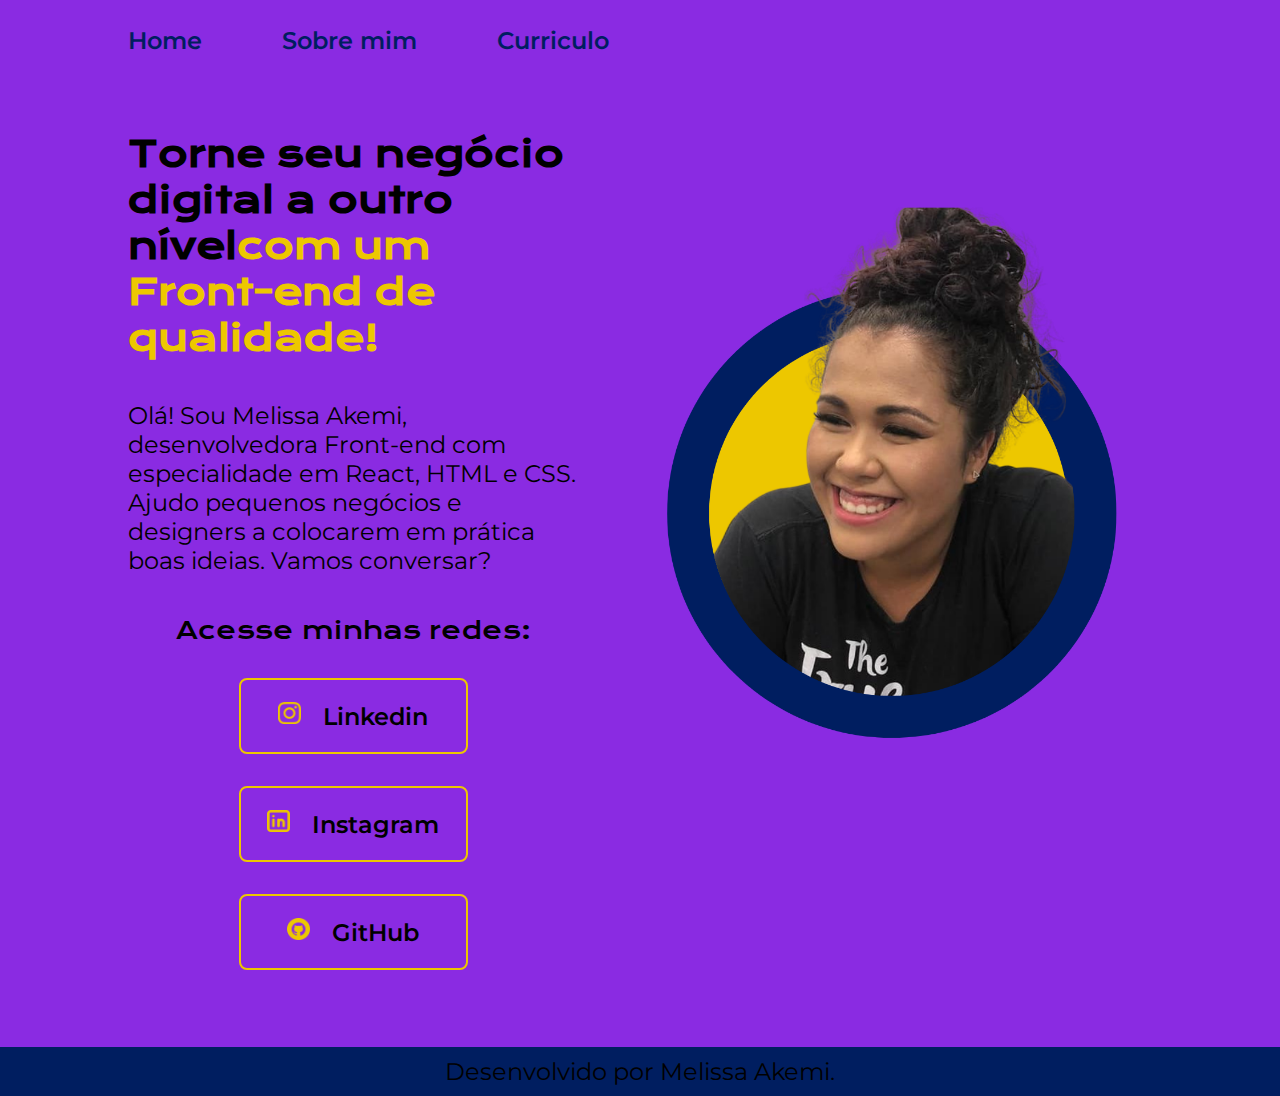
<file: index.html>
<!DOCTYPE html>
<html lang="pt-br">

<head>
    <meta charset="UTF-8">
    <meta http-equiv="X-UA-Compatible" content="IE=edge">
    <meta name="viewport" content="width=device-width, initial-scale=1.0">
    <title>Portifolio</title>
    <link rel="stylesheet" href="styles/style.css">
</head>

<body>
    <header class="cabecalho">
        <nav class="cabecalho__menu"> <!-- navega com links-->
            <a class="cabecalho__menu__link" href="index.html"> Home </a>
            <a class="cabecalho__menu__link" href="abaut.html"> Sobre mim </a>
            <a class="cabecalho__menu__link" href="curriculo.html">Curriculo</a>

        </nav>

    </header>
    <main class="apresentacao">
        <section class="apresentacao__conteudo">
            <h1 class="apresentacao__conteudo__titulo">Torne seu negócio digital a outro nível<strong 
            class="titulo-destaque">com um Front-end de qualidade!
            </strong></h1>
            <p class="apresentacao__conteudo__texto">Olá! Sou Melissa Akemi, desenvolvedora
            Front-end com especialidade em React, HTML e
            CSS. Ajudo pequenos negócios e designers a
            colocarem em prática boas ideias. Vamos
            conversar?</p>
            <div class="apresentacao__links">
                <h2 class="apresentacao__links__subtitulo">
                    Acesse minhas redes:
                </h2>
                <a 
                
                class="apresentacao__links__link" href="https://www.linkedin.com/in/melissa-akemi-cardoso-dos-santos-330835207/i">
                    <img class="assets__logo" src="assets/2.png" alt="logo linkedin">
                    Linkedin
                </a>
                <a class="apresentacao__links__link" href="hhttps://www.instagram.com/akemi.mel/">
                    <img class="assets__logo" src="assets/1.png" alt="logo instagram">
                    Instagram
                </a>
                <a class="apresentacao__links__link" href="https://github.com/MelAkemi">
                    <img class="assets__logo" src="assets/3.png" alt="logo github">
                    GitHub
                </a>
              
            </div>
        </section>
        <img class="assets__melissa" src="assets/meel.png" alt="Foto da Melissa Akemi Designer">
    </main>
    <footer class="rodape">
        <p>Desenvolvido por Melissa Akemi.</p>
    </footer>
</body>

</html>
</file>
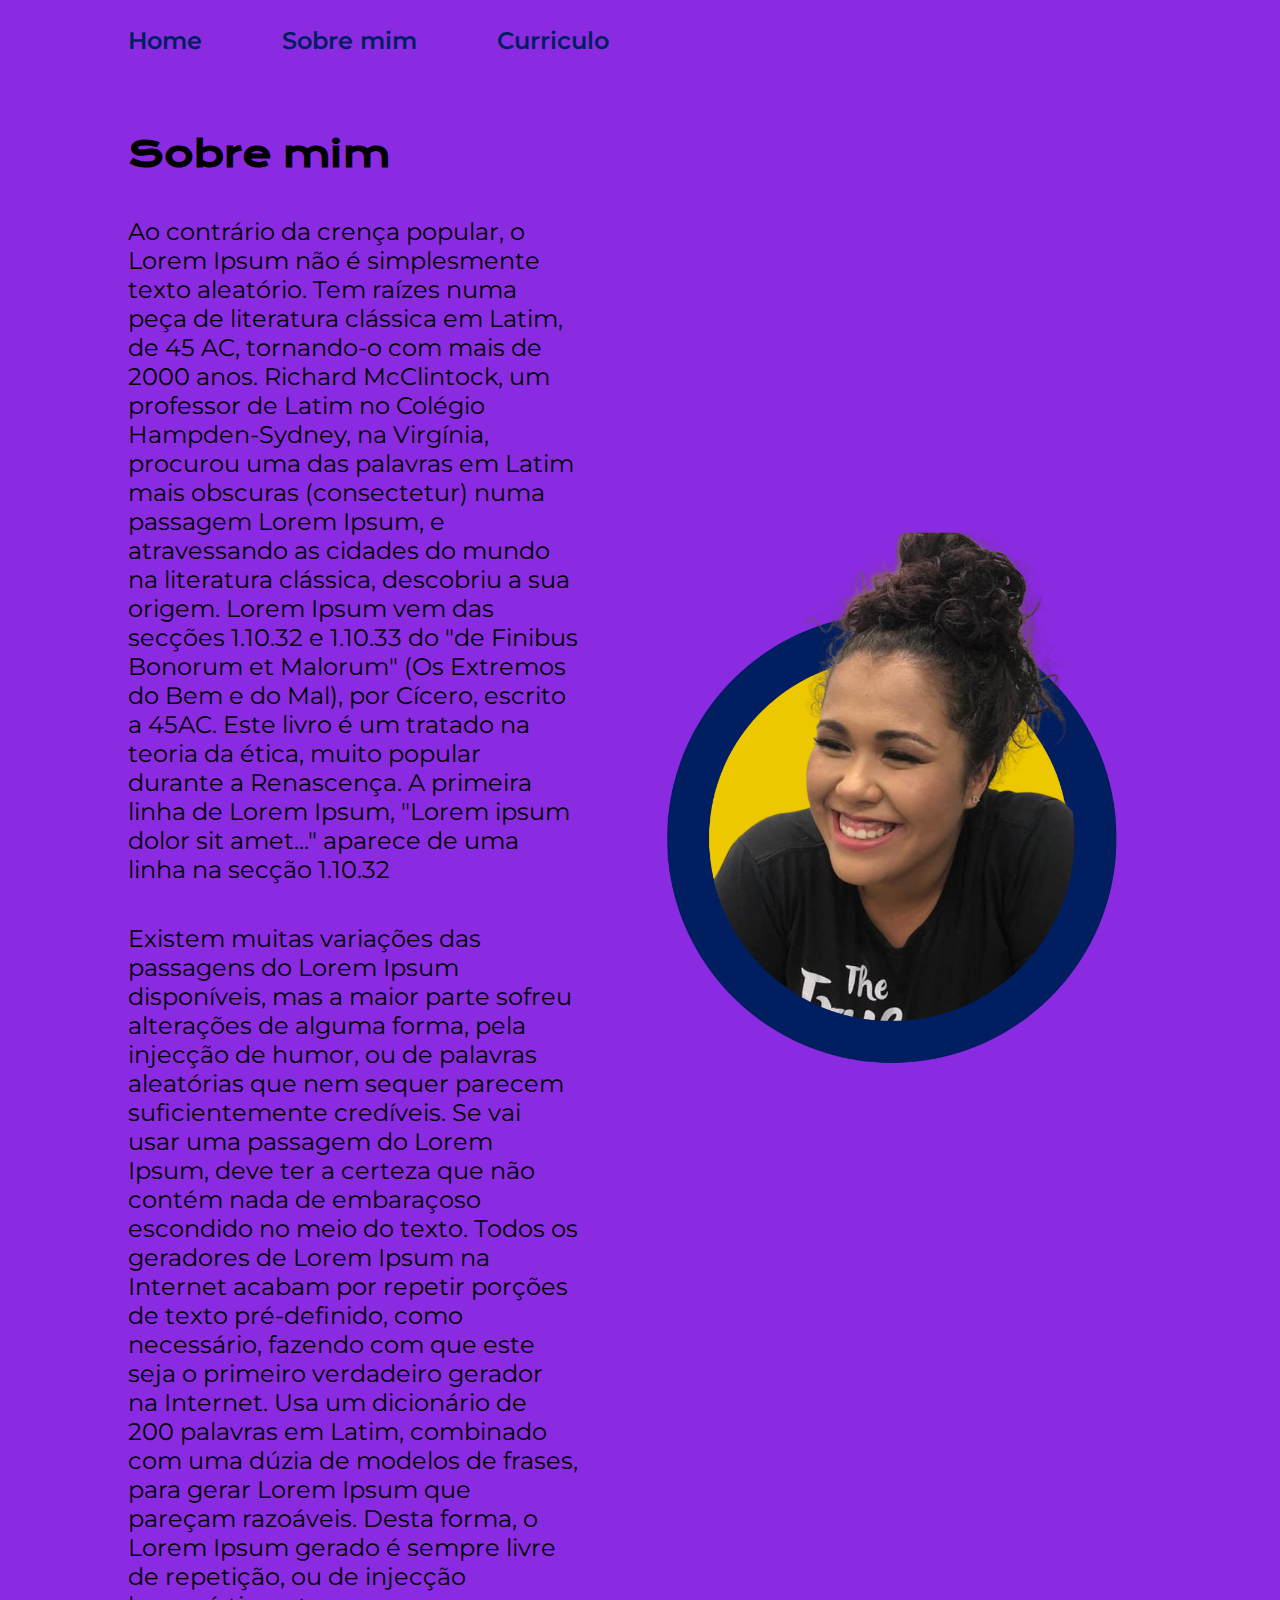
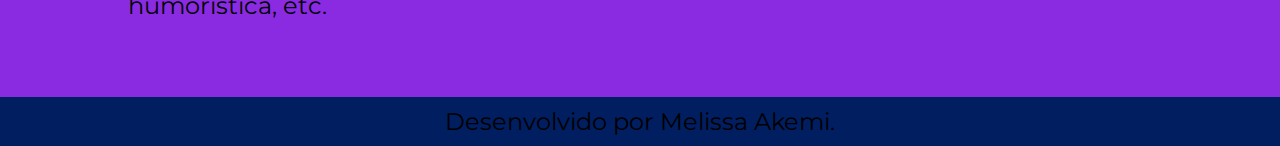
<file: abaut.html>
<!DOCTYPE html>
<html lang="pt-br">
<head>
    <meta charset="UTF-8">
    <meta http-equiv="X-UA-Compatible" content="IE=edge">
    <meta name="viewport" content="width=device-width, initial-scale=1.0">
    <link rel="stylesheet" href="styles/style.css">
    <title>Sobre mim</title>
</head>
<body>
    <header class="cabecalho">
        <nav class="cabecalho__menu"> <!-- navega com links-->
            <a class="cabecalho__menu__link" href="index.html"> Home </a>
            <a class="cabecalho__menu__link" href="abaut.html"> Sobre mim </a>
            <a class="cabecalho__menu__link" href="curriculo.html">Curriculo</a>

        </nav>

    </header>
    <main class="apresentacao">
        <section class="apresentacao__conteudo">
            <h1 class="apresentacao__conteudo__titulo"> Sobre mim</h1>

            <p class="apresentacao__conteudo__texto">Ao contrário da crença popular, o Lorem Ipsum não é simplesmente texto aleatório. Tem raízes numa peça de literatura clássica em Latim, de 45 AC, tornando-o com mais de 2000 anos. Richard McClintock, um professor de Latim no Colégio Hampden-Sydney, na Virgínia, procurou uma das palavras em Latim mais obscuras (consectetur) numa passagem Lorem Ipsum, e atravessando as cidades do mundo na literatura clássica, descobriu a sua origem. Lorem Ipsum vem das secções 1.10.32 e 1.10.33 do "de Finibus Bonorum et Malorum" (Os Extremos do Bem e do Mal), por Cícero, escrito a 45AC. Este livro é um tratado na teoria da ética, muito popular durante a Renascença. A primeira linha de Lorem Ipsum, "Lorem ipsum dolor sit amet..." aparece de uma linha na secção 1.10.32</p>
            
            <p class="apresentacao__conteudo__texto">Existem muitas variações das passagens do Lorem Ipsum disponíveis, mas a maior parte sofreu alterações de alguma forma, pela injecção de humor, ou de palavras aleatórias que nem sequer parecem suficientemente credíveis. Se vai usar uma passagem do Lorem Ipsum, deve ter a certeza que não contém nada de embaraçoso escondido no meio do texto. Todos os geradores de Lorem Ipsum na Internet acabam por repetir porções de texto pré-definido, como necessário, fazendo com que este seja o primeiro verdadeiro gerador na Internet. Usa um dicionário de 200 palavras em Latim, combinado com uma dúzia de modelos de frases, para gerar Lorem Ipsum que pareçam razoáveis. Desta forma, o Lorem Ipsum gerado é sempre livre de repetição, ou de injecção humorística, etc.</p>
        </section>
        <img class="assets__melissa" src="assets/meel.png" alt="Foto da Melissa Akemi Designer">
    </main>
    <footer class="rodape">
        <p>Desenvolvido por Melissa Akemi.</p>
    </footer>
    
</body>
</html>
</file>
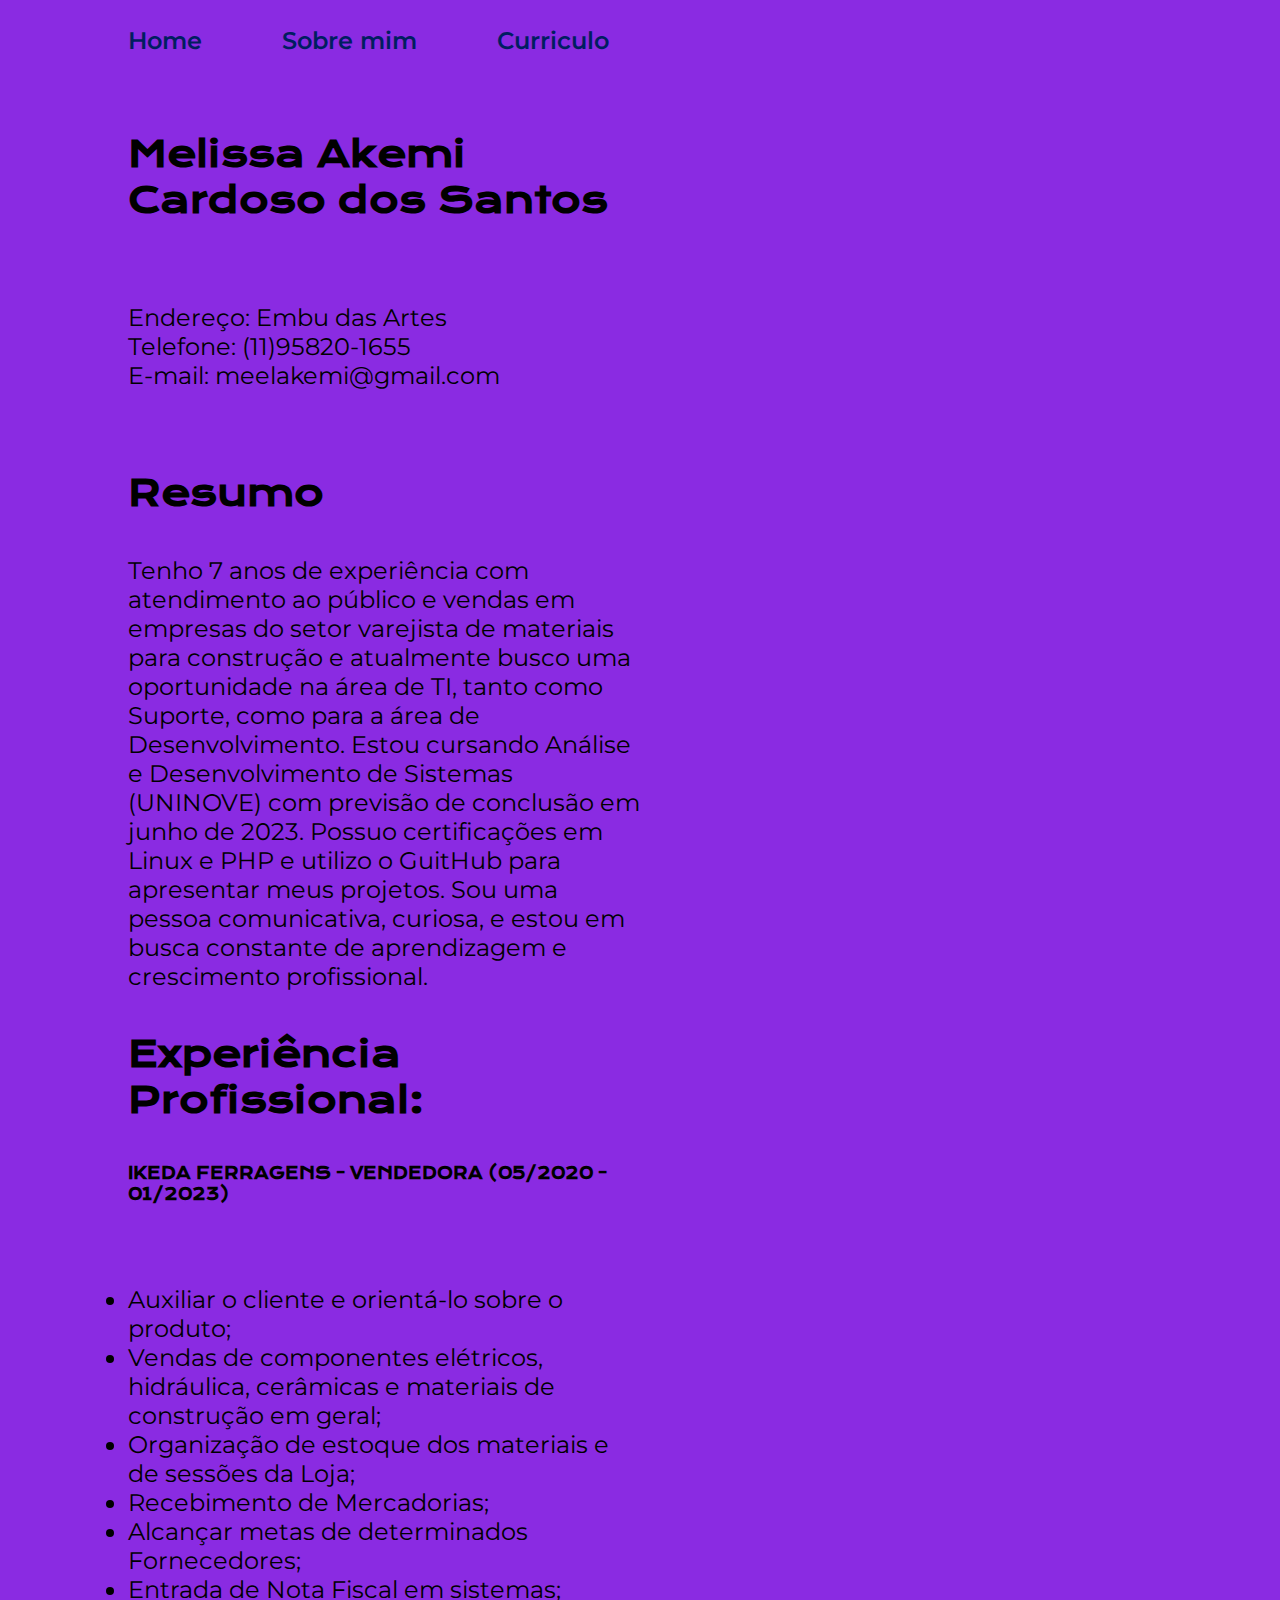
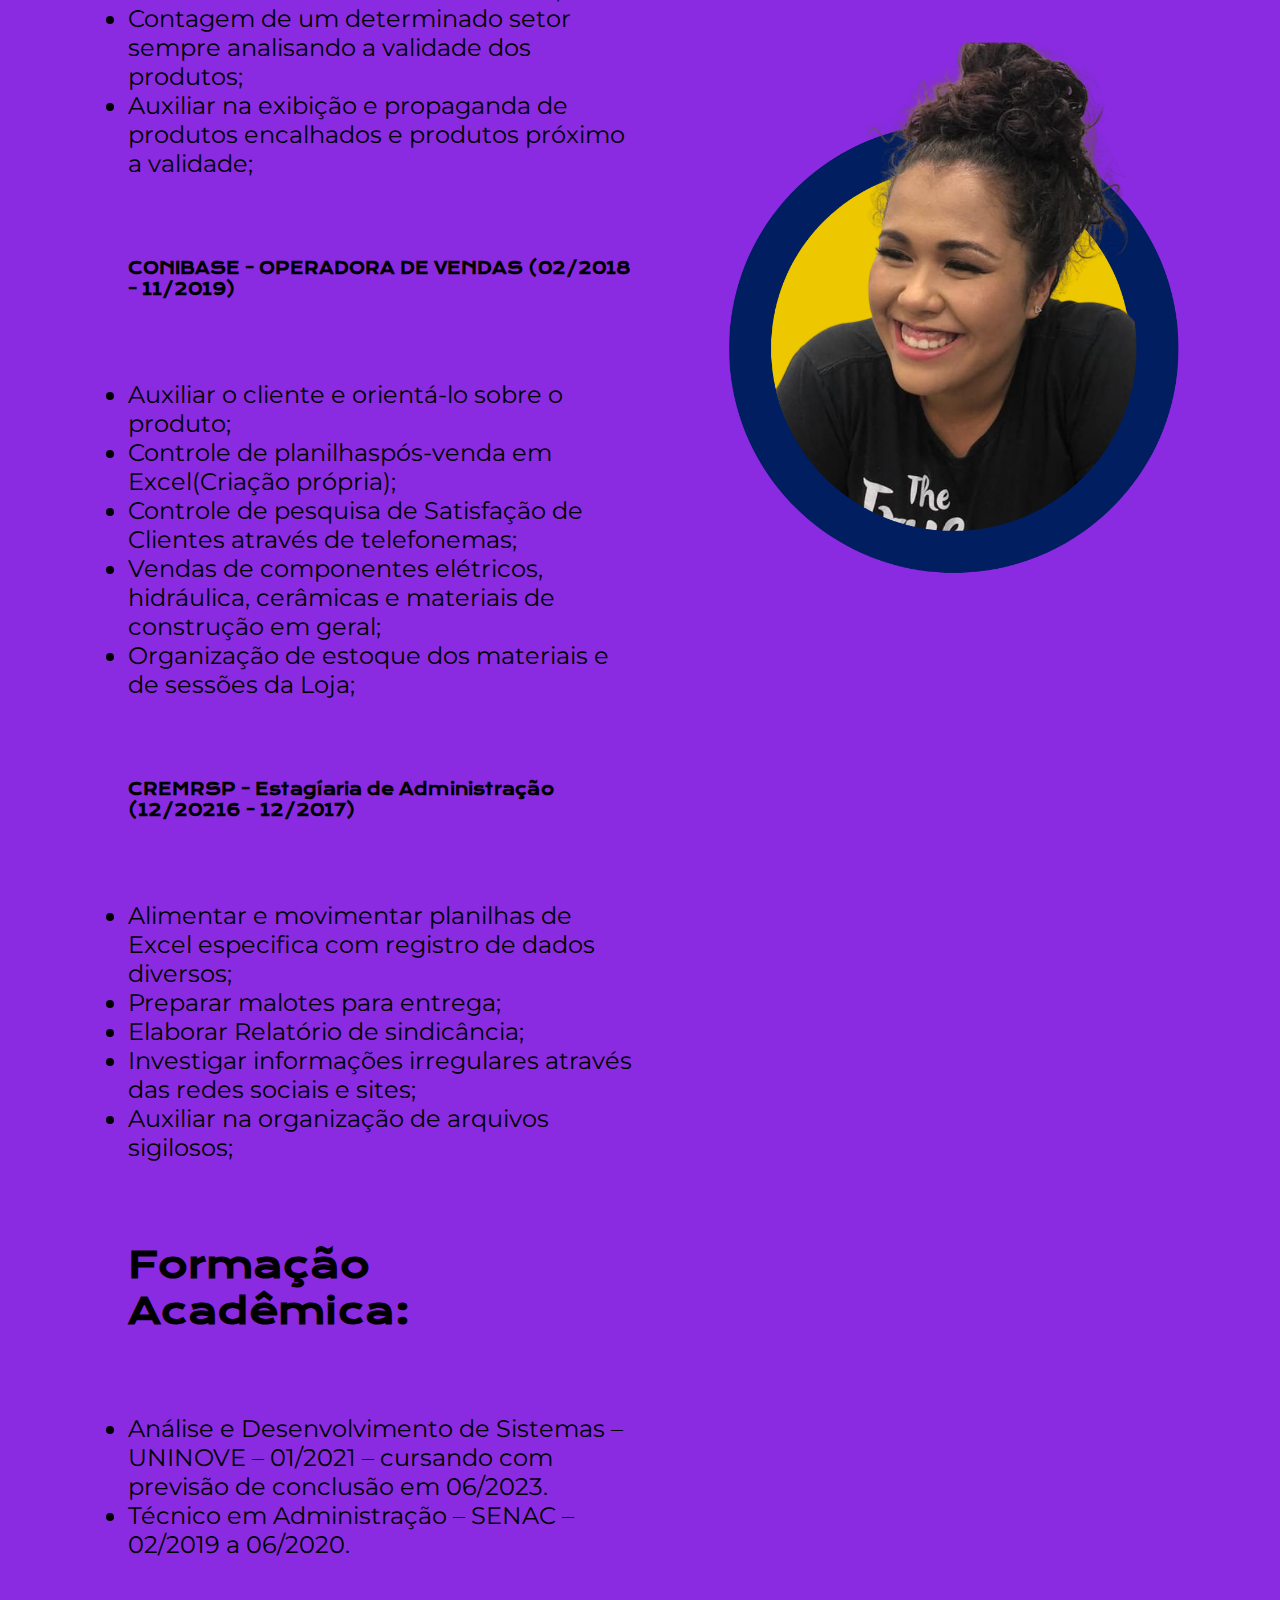
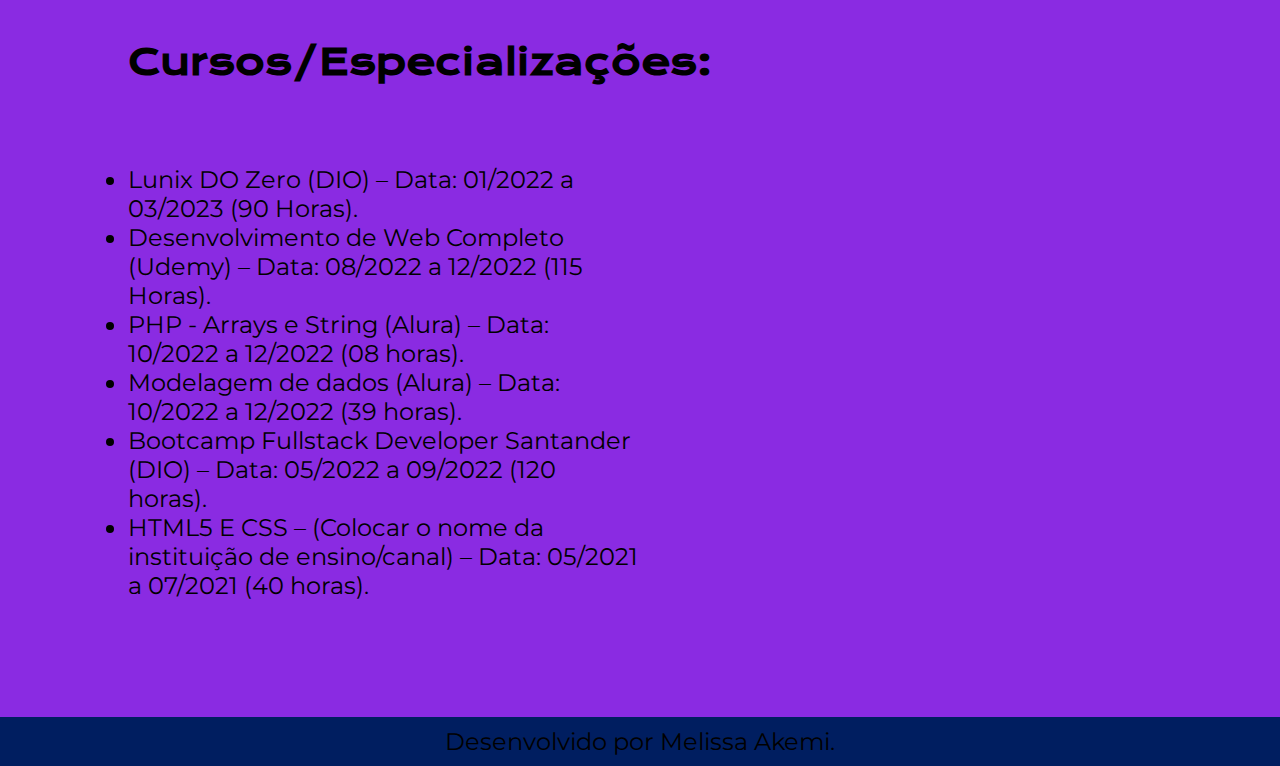
<file: curriculo.html>
<!DOCTYPE html>
<html lang="pr-br">
<head>
    <meta charset="UTF-8">
    <meta http-equiv="X-UA-Compatible" content="IE=edge">
    <meta name="viewport" content="width=device-width, initial-scale=1.0">
    <link rel="stylesheet" href="styles/style.css">
    <title>Curriculo</title>
</head>
<body>
    <header class="cabecalho">
        <nav class="cabecalho__menu"> <!-- navega com links-->
            <a class="cabecalho__menu__link" href="index.html"> Home </a>
            <a class="cabecalho__menu__link" href="abaut.html"> Sobre mim </a>
            <a class="cabecalho__menu__link" href="curriculo.html">Curriculo</a>

        </nav>

    </header>

    <main class="apresentacao">
        <section class="apresentacao__conteudo">
            <h1 class="apresentacao__conteudo__titulo"> Melissa Akemi Cardoso dos Santos </h1>
            <p class="apresentacao__conteudo__texto">
            <ul class="lista__cv">
                <li>Endereço: Embu das Artes</li>
                <li>Telefone: (11)95820-1655</li>
                <li>E-mail: meelakemi@gmail.com</li>
            </ul>
            </p>

            <h1 class="apresentacao__conteudo__titulo"> Resumo </h1>
            <p class="apresentacao__conteudo__texto">
                Tenho 7 anos de experiência com atendimento ao público e vendas em empresas do setor 
                varejista de materiais para construção e atualmente busco uma oportunidade na área de TI, 
                tanto como Suporte, como para a área de Desenvolvimento. 
                Estou cursando Análise e Desenvolvimento de Sistemas (UNINOVE) com previsão de conclusão 
                em junho de 2023. Possuo certificações em Linux e PHP e utilizo o GuitHub para apresentar 
                meus projetos. Sou uma pessoa comunicativa, curiosa, e estou em busca constante de 
                aprendizagem e crescimento profissional.
            </p>
            <h1 class="apresentacao__conteudo__titulo" >Experiência Profissional:</h1>

            <h4 class="apresentacao__experiencia">IKEDA FERRAGENS - VENDEDORA (05/2020 - 01/2023)</h4>
            <p class="apresentacao__conteudo__texto">
                <ul class="lista__cv__restante">
                    <li>Auxiliar o cliente e orientá-lo sobre o produto;</li>
                    <li>Vendas de componentes elétricos, hidráulica, cerâmicas e materiais de construção em geral;</li>
                    <li>Organização de estoque dos materiais e de sessões da Loja;</li>
                    <li>Recebimento de Mercadorias;</li>
                    <li> Alcançar metas de determinados Fornecedores;</li>
                    <li>Entrada de Nota Fiscal em sistemas;</li>
                    <li>Contagem de um determinado setor sempre analisando a validade dos produtos;</li>
                    <li> Auxiliar na exibição e propaganda de produtos encalhados e produtos próximo a validade;</li>
                </ul>
            </p>
            <h4 class="apresentacao__experiencia">CONIBASE - OPERADORA DE VENDAS (02/2018 - 11/2019)</h4>
            <p class="apresentacao__conteudo__texto">
                <ul class="lista__cv__restante">
                    <li>Auxiliar o cliente e orientá-lo sobre o produto;</li>
                    <li>Controle de planilhaspós-venda em Excel(Criação própria);</li>
                    <li>Controle de pesquisa de Satisfação de Clientes através de telefonemas;</li>
                    <li>Vendas de componentes elétricos, hidráulica, cerâmicas e materiais de construção em geral;</li>
                    <li>Organização de estoque dos materiais e de sessões da Loja;</li>
                    
                </ul>
            </p>
            <h4 class="apresentacao__experiencia">CREMRSP - Estagíaria de Administração (12/20216 - 12/2017)</h4>
            <p class="apresentacao__conteudo__texto">
                <ul class="lista__cv__restante">
                    <li> Alimentar e movimentar planilhas de Excel especifica com registro de dados diversos;</li>
                    <li>Preparar malotes para entrega;</li>
                    <li>Elaborar Relatório de sindicância;</li>
                    <li> Investigar informações irregulares através das redes sociais e sites;</li>
                    <li> Auxiliar na organização de arquivos sigilosos;</li>
                </ul>
            </p>

            <h1 class="apresentacao__conteudo__titulo" >Formação Acadêmica:</h1>

            <p class="apresentacao__conteudo__texto">
                <ul class="lista__cv__restante">
                    <li> Análise e Desenvolvimento de Sistemas – UNINOVE – 01/2021 – cursando com previsão de conclusão em 06/2023.</li>
                    <li>Técnico em Administração – SENAC – 02/2019 a 06/2020.</li>
                </ul>
            </p>

            <h1 class="apresentacao__conteudo__titulo" >Cursos/Especializações: </h1>

            <p class="apresentacao__conteudo__texto">
                <ul class="lista__cv__restante">
                    <li>Lunix DO Zero (DIO) – Data: 01/2022 a 03/2023 (90 Horas).</li>
                    <li>Desenvolvimento de Web Completo (Udemy) – Data: 08/2022 a 12/2022 (115 Horas).</li>
                    <li>PHP - Arrays e String (Alura) – Data: 10/2022 a 12/2022 (08 horas).</li>
                    <li> Modelagem de dados (Alura) – Data: 10/2022 a 12/2022 (39 horas).</li>
                    <li> Bootcamp Fullstack Developer Santander (DIO) – Data: 05/2022 a 09/2022 (120 horas).</li>
                    <li>HTML5 E CSS – (Colocar o nome da instituição de ensino/canal) – Data: 05/2021 a 07/2021 (40 horas).</li>
                </ul>
            </p>
        </section>
        <img class="assets__melissa" src="assets/meel.png" alt="Foto da Melissa Akemi Designer">
    </main>

    <footer class="rodape">
        <p>Desenvolvido por Melissa Akemi.</p>
    </footer>
    
</body>
</html>
</file>
<file: styles/style.css>
@import url('https://fonts.googleapis.com/css2?family=Krona+One&family=Montserrat:wght@400;600&display=swap');


:root { /*variavel usando var()*/
    --cor--primaria:blueviolet;
    --cor--secundaria:#000000;
    --cor--terciaria:#001E60;
    --cor--quatriaria:#EDC700;
    --cor--hover:#9137FF;

    --fonte--primaria:'Krona One', sans-serif;
    --fonte--secundaria:'Montserrat', sans-serif;


}


*{ /* seletor para todos os elementos*/
    margin: 0;
    padding: 0;
}

body{
    height: 100vh;
    box-sizing: border-box;
    background-color: var(--cor--primaria);
    color: var(--cor--secundaria);
}

.cabecalho{
    padding:  2% 0% 0% 10%; 
}

.cabecalho__menu{
    display: flex;
    gap: 80px;
}
.cabecalho__menu__link{
    font-family: var(--fonte--secundaria);
    font-size: 1.5rem;
    font-weight: 600;
    color: var(--cor--terciaria);
    text-decoration: none;
   
}


.apresentacao{
   padding: 6% 10%; /* define a distancia entre um cnteudo e duas bordas*/
    display: flex;
    align-items: center;
    justify-content: space-between;
    gap: 8px;
}
.apresentacao__conteudo{
    width: 50%;
    display: flex;
    flex-direction: column;
    gap: 40px;
}

.apresentacao__conteudo__titulo{
    font-size: 2.25rem;
    font-family: var(--fonte--primaria);
}


.titulo-destaque{
    color: var(--cor--quatriaria);
}

.apresentacao__conteudo__texto{
    font-size: 1.5rem;
    font-family: var(--fonte--secundaria);
}

.apresentacao__links{
    display: flex;
    flex-direction: column; /* posiciona em coluna */
    justify-content: space-between;
    align-items: center; /* centraliza os boes*/
    gap: 32px; /* adiciona espaço iguais entre cada botao */
}

.apresentacao__links__subtitulo{
    font-family: var(--fonte--primaria);
    font-weight: 400;
    font-size: 1.5rem;
}

.apresentacao__links__link{
    display: flex; /*modifica posiçao dos icones levando tudo para esquerda lado a lado*/
    justify-content: center ; /* centraliza tudo que esta no botao*/
    gap: 10%;/* da espaço entre icones e nome do botao*/
    border: 2px solid var(--cor--quatriaria); /* define valores da borda */
    width:50%;
    text-align: center;
    border-radius: 8px; /* modifica curvatura da borda */
    font-size: 1.5rem;
    font-weight: 600;
    padding: 21.5px 0;
    text-decoration: none;
    color: var(--cor--secundaria);
    font-family: var(--fonte--secundaria);
}

/*Dando efeito ao botao assim que o mouse passa por cima*/
.apresentacao__links__link:hover{
    background-color:var(--cor--hover );

}

.assets__logo{
    width: 10%;
    height: 10%;
}

.assets__melissa{
    width: 37.5rem;
    height: 50rem;
}

.rodape{
    color:#000000;
    background-color:#001E60 ;
    padding: 10px;
    text-align: center;
    font-family: var(--fonte--secundaria);
    font-size: 1.5rem;
    font-weight: 400;
}
.lista__cv{
    list-style-type: none;
    font-size: 1.5rem;
    font-family: var(--fonte--secundaria);
}

.apresentacao__experiencia{
    font-family: var(--fonte--primaria);
    font-size: 1rem;
    display: flex;
    flex-direction: column; /* posiciona em coluna */
    justify-content: space-between;
    align-items: center; /* centraliza os boes*/
    gap: 32px; /* adiciona espaço iguais entre cada botao */

}

.lista__cv__restante{
    list-style-type: disc;
    font-size: 1.5rem;
    font-family: var(--fonte--secundaria);
}

@media (max-width:954px) /*muda estrtura de visualização para celular ou pc.. (condiçao)*/
{
    .apresentacao{
        flex-direction: column-reverse;
    }
}
</file>
